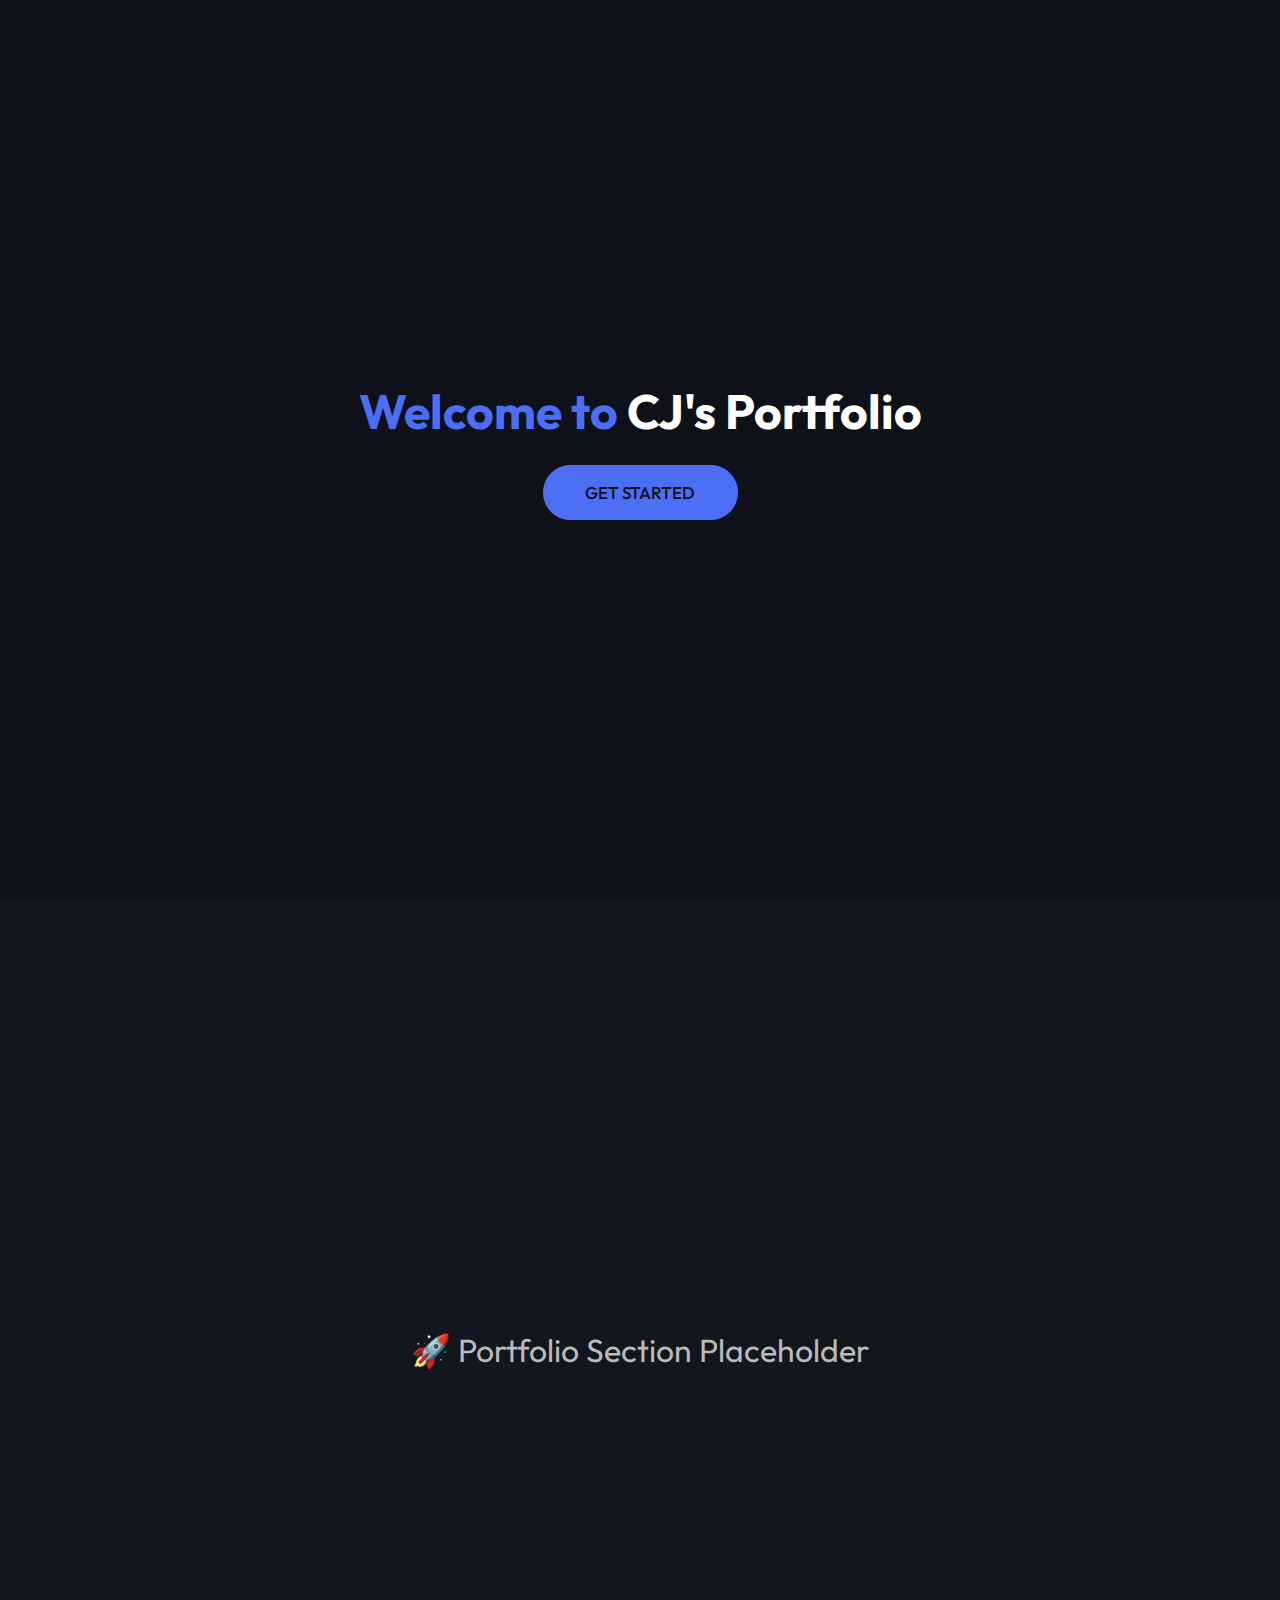
<file: index2.html>
<!DOCTYPE html>
<html lang="en">
<head>
  <meta charset="UTF-8" />
  <meta name="viewport" content="width=device-width, initial-scale=1.0" />
  <title>CJ Portfolio Landing</title>
  <link href="https://fonts.googleapis.com/css2?family=Outfit:wght@400;700&display=swap" rel="stylesheet">
  <style>
    :root {
      --primary: #4b6ef5;
      --bg: #0f111a;
      --text: #ffffff;
      --muted: #bbbbbb;
    }

    * {
      margin: 0;
      padding: 0;
      box-sizing: border-box;
    }

    body {
      font-family: 'Outfit', sans-serif;
      background-color: var(--bg);
      color: var(--text);
      height: 100vh;
      overflow: hidden;
    }

    .landing {
      height: 100vh;
      display: flex;
      flex-direction: column;
      justify-content: center;
      align-items: center;
      text-align: center;
      padding: 2rem;
      animation: fadeIn 1.5s ease-in-out;
    }

    @keyframes popUp {
      0% { transform: scale(0.8); opacity: 0; }
      100% { transform: scale(1); opacity: 1; }
    }

    h1 {
      font-size: 3rem;
      margin-bottom: 1.5rem;
      animation: popUp 1.5s ease-in-out forwards;
    }

    .welcome {
      color: var(--primary); /* Blue */
    }

    .cj {
      color: #ffffff; /* White */
    }

    /* Get Started Button: Blue with hover effect */
    .get-started {
      position: relative;
      font-size: 17px;
      text-transform: uppercase;
      text-decoration: none;
      padding: 1em 2.5em;
      display: inline-block;
      cursor: pointer;
      border-radius: 6em;
      transition: all 0.2s ease;
      border: none;
      font-family: 'Outfit', sans-serif;
      font-weight: 500;
      color: #0f111a;
      background-color: #4b6ef5;
      z-index: 1;
      overflow: hidden;
    }

    .get-started:hover {
      transform: translateY(-3px);
      box-shadow: 0 0 15px #4b6ef5, 0 0 30px #4b6ef5;
    }

    .get-started:active {
      transform: translateY(-1px);
      box-shadow: 0 5px 10px rgba(75, 110, 245, 0.3);
    }

    .get-started::after {
      content: "";
      position: absolute;
      top: 0;
      left: 0;
      width: 100%;
      height: 100%;
      background-color: #4b6ef5;
      border-radius: 100px;
      z-index: -1;
      transition: all 0.4s ease;
    }

    .get-started:hover::after {
      transform: scaleX(1.4) scaleY(1.6);
      opacity: 0;
    }

    section {
      height: 100vh;
      background-color: #11161f;
      display: flex;
      justify-content: center;
      align-items: center;
      font-size: 2rem;
      color: var(--muted);
    }

    html {
      scroll-behavior: smooth;
    }

    @keyframes fadeIn {
      0% { opacity: 0; transform: translateY(20px); }
      100% { opacity: 1; transform: translateY(0); }
    }
  </style>
</head>
<body>

  <div class="landing">
    <h1>
      <span class="welcome">Welcome to</span> <span class="cj">CJ's Portfolio</span>
    </h1>
    <a href="index.html?music=true">
      <button class="get-started">Get Started</button>
    </a>
  </div>

  <section id="portfolio">
    🚀 Portfolio Section Placeholder
  </section>

</body>
</html>
</file>
